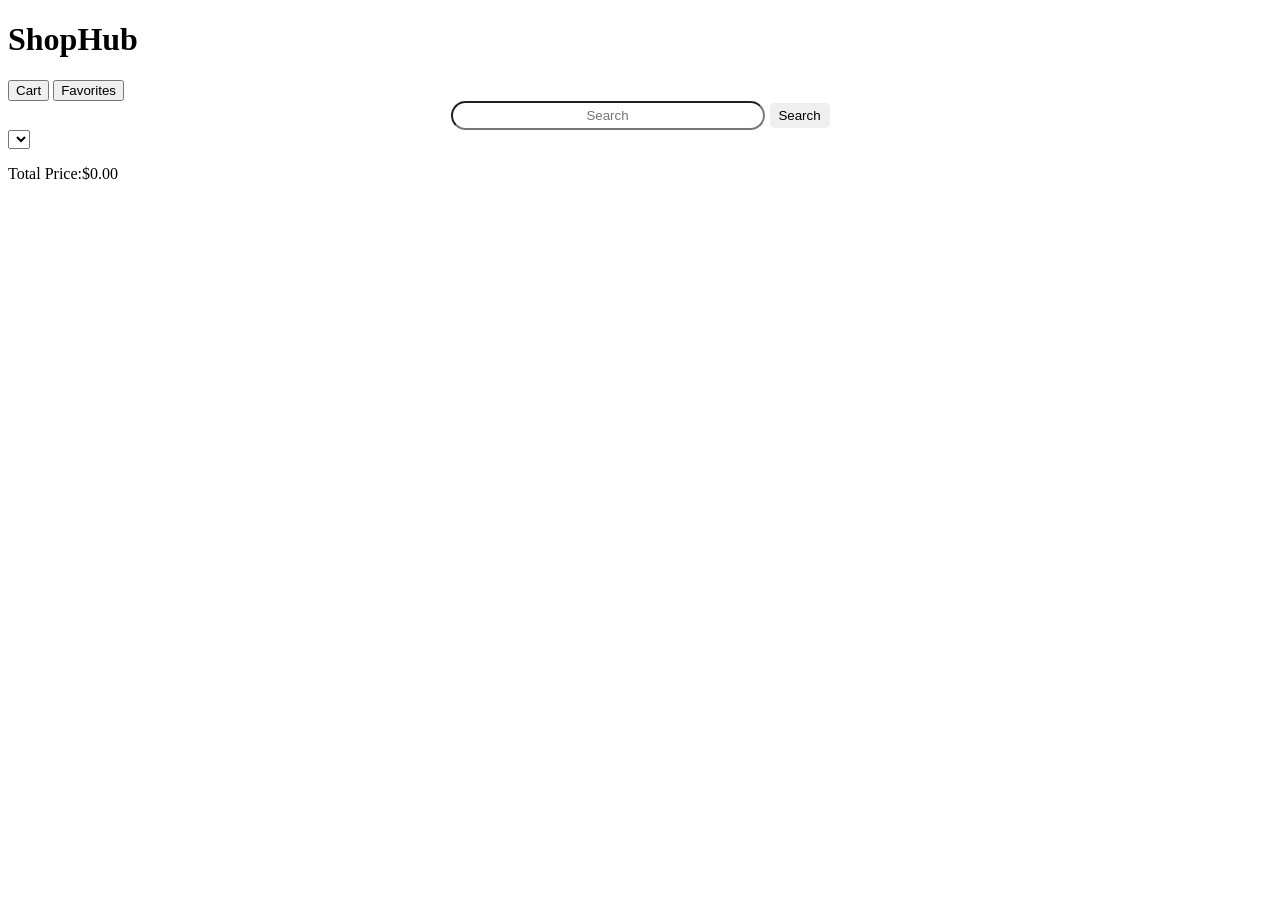
<file: E-commerce/index.html>
<!DOCTYPE html>
<html lang="en">
<head>
  <meta charset="UTF-8">
  <meta name="viewport" content="width=device-width, initial-scale=1.0">
  <title>E-commerce Product Dashboard</title>
  <link rel="stylesheet" href="style.css">
</head>
<body>
  <header class="hdr">
    <h1>ShopHub</h1>
    <button class="cart-btn">Cart</button>
    <button class="favorites-btn">Favorites</button>
  </header>
   <main>
      <section class="srch">
        <input type="text" placeholder="Search" class="search-input">
        <button class="search-btn">Search</button>
      </section>
      <section>
        <select class="select-option" name="Category" id="gateogry"></select>
      </section>
      <section>
        <div class="product-container"></div>
      </section>
      <section>
        <div class="cart-container"></div>
        <p class="total-price">Total price</p>
      </section>
      <section>
        <div class="favorites-container"></div>
      </section>
    </main>
    <script src="script.js"></script>
</body>
</html>
</file>
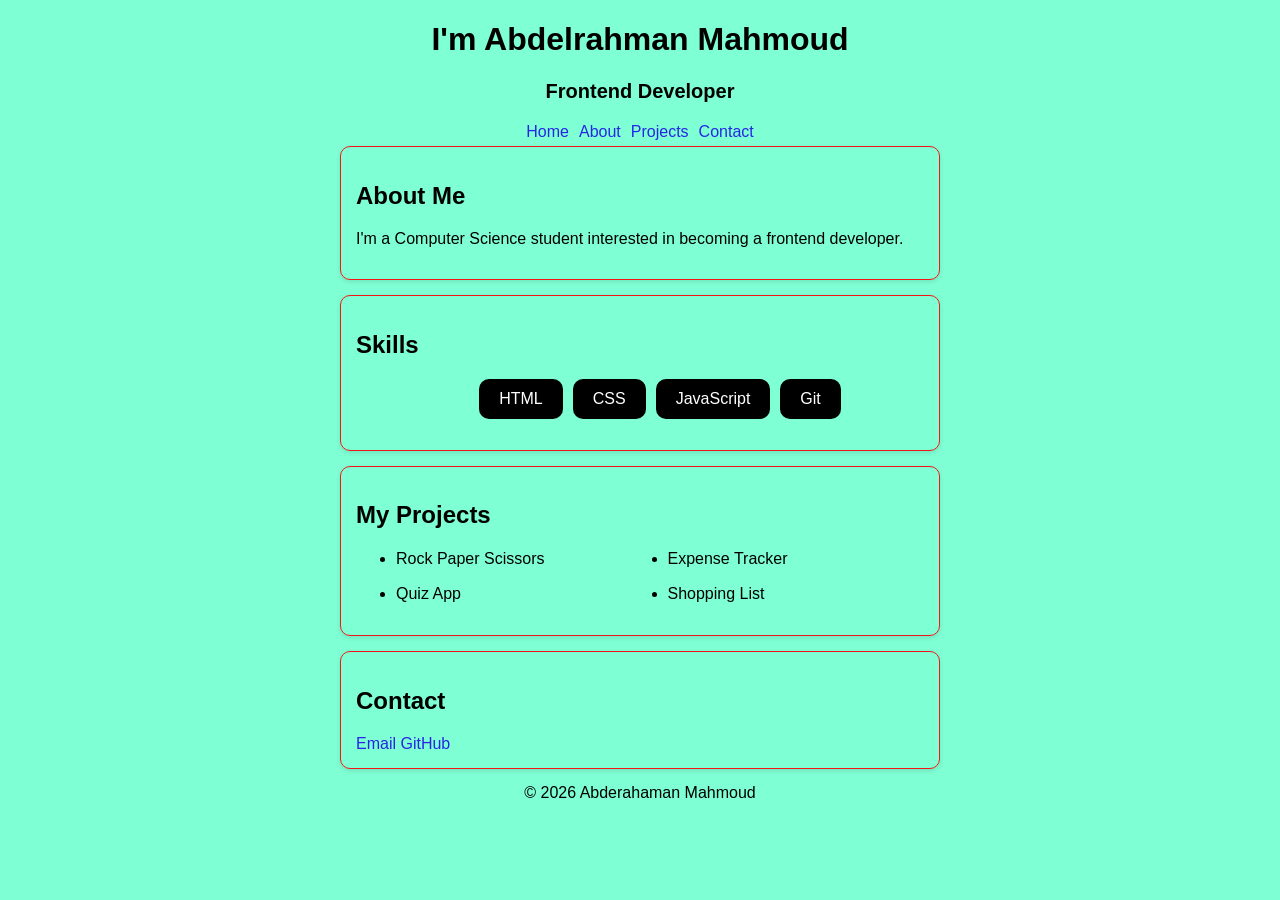
<file: html and css/index.html>
<!DOCTYPE html>
<html lang="en">
<head>
  <meta charset="UTF-8">
  <meta name="viewport" content="width=device-width, initial-scale=1.0">
  <link rel="stylesheet" href="style.css">
  <title> pracitce</title>
</head>
<body>
   <header class="header">
    <h1>I'm Abdelrahman Mahmoud</h1>
    <p class="p1">Frontend Developer</p>
    <nav>
    <a href="#">Home</a>
    <a href="#">About</a>
    <a href="#">Projects</a>
    <a href="#">Contact</a>
  </nav>
  </header>
  <main class="main-section">
   <section class="section">
    <h2>About Me</h2>
    <p>
      I'm a Computer Science student interested in becoming a frontend developer.
    </p>
   </section>
   <section class="section">
      <h2>Skills</h2>
    <ul class="skill-section">
      <li>HTML</li>
      <li>CSS</li>
      <li>JavaScript</li>
      <li>Git</li>
    </ul>
   </section>
   <section class="section">
       <h2>My Projects</h2>
    <ul class="projects">
      <li>Rock Paper Scissors </li>
      <li>Expense Tracker</li>
      <li>Quiz App</li>
      <li>Shopping List</li>
    </ul>
   </section>
    <section class="section">
      <h2>Contact</h2>
    <a href="mailto:rrtr54d@gmail.com">Email</a>
    <a href="https://github.com/Abdelraman-mahmoud1">GitHub</a>
    </section>
  </main>
   <footer class="footer">© 2026 Abderahaman Mahmoud</footer>
</body>
</html>
</file>
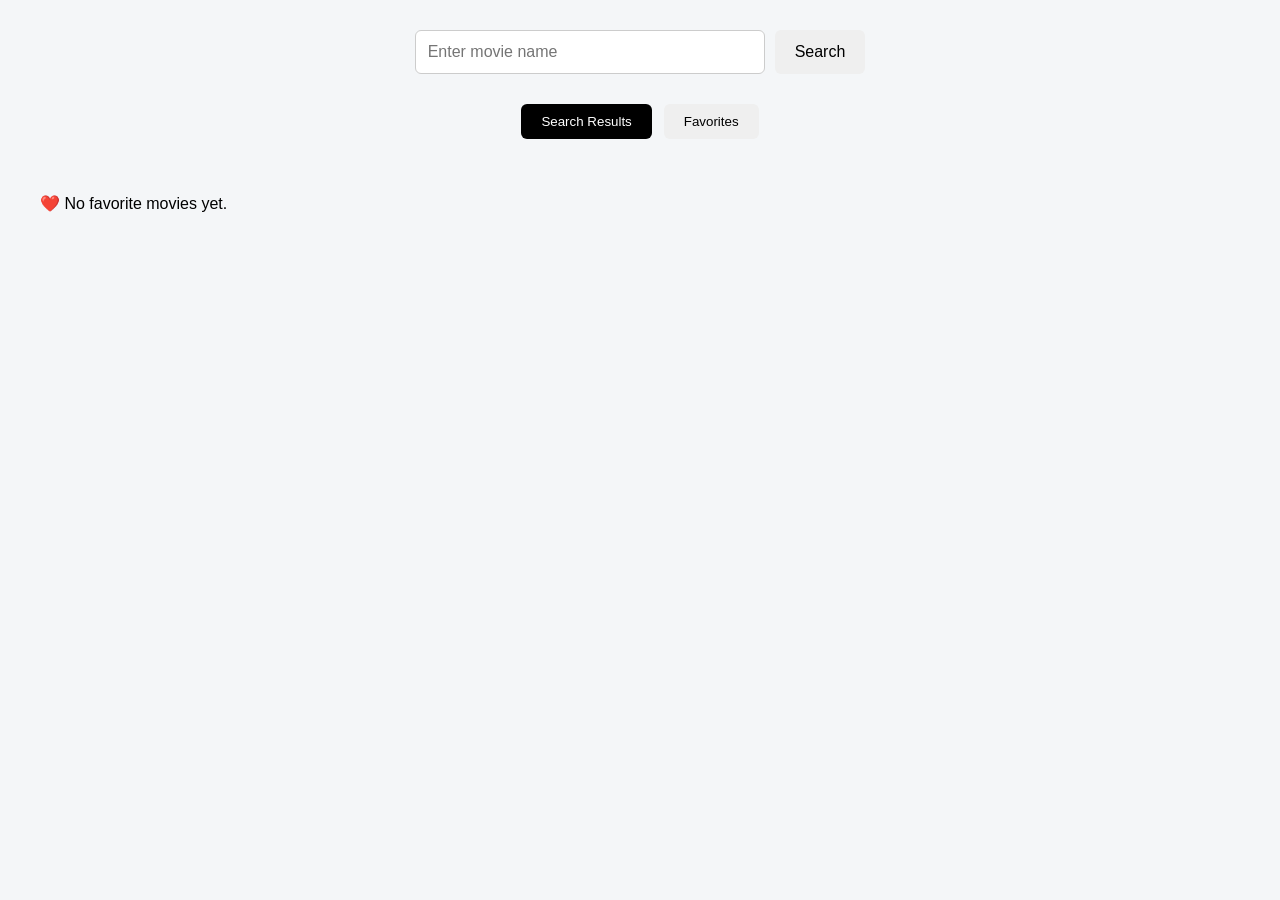
<file: movie search/index.html>
<!DOCTYPE html>
<html lang="en">
<head>
  <meta charset="UTF-8">
  <meta name="viewport" content="width=device-width, initial-scale=1.0">
  <link rel="stylesheet" href="style.css">
  <title>Movie Search</title>
</head>
<body>
<div class="search-section">
  <input class="js-movie" placeholder="Enter movie name">
  <button class="js-search">Search</button>
</div>
<div class="view-buttons">
  <button class="js-show-search active">Search Results</button>
  <button class="js-show-favorites">Favorites</button>
</div>
<div class="js-results"></div>
<div class="js-favorites"></div>
<script src="script.js"></script>
</body>
</html>
</file>
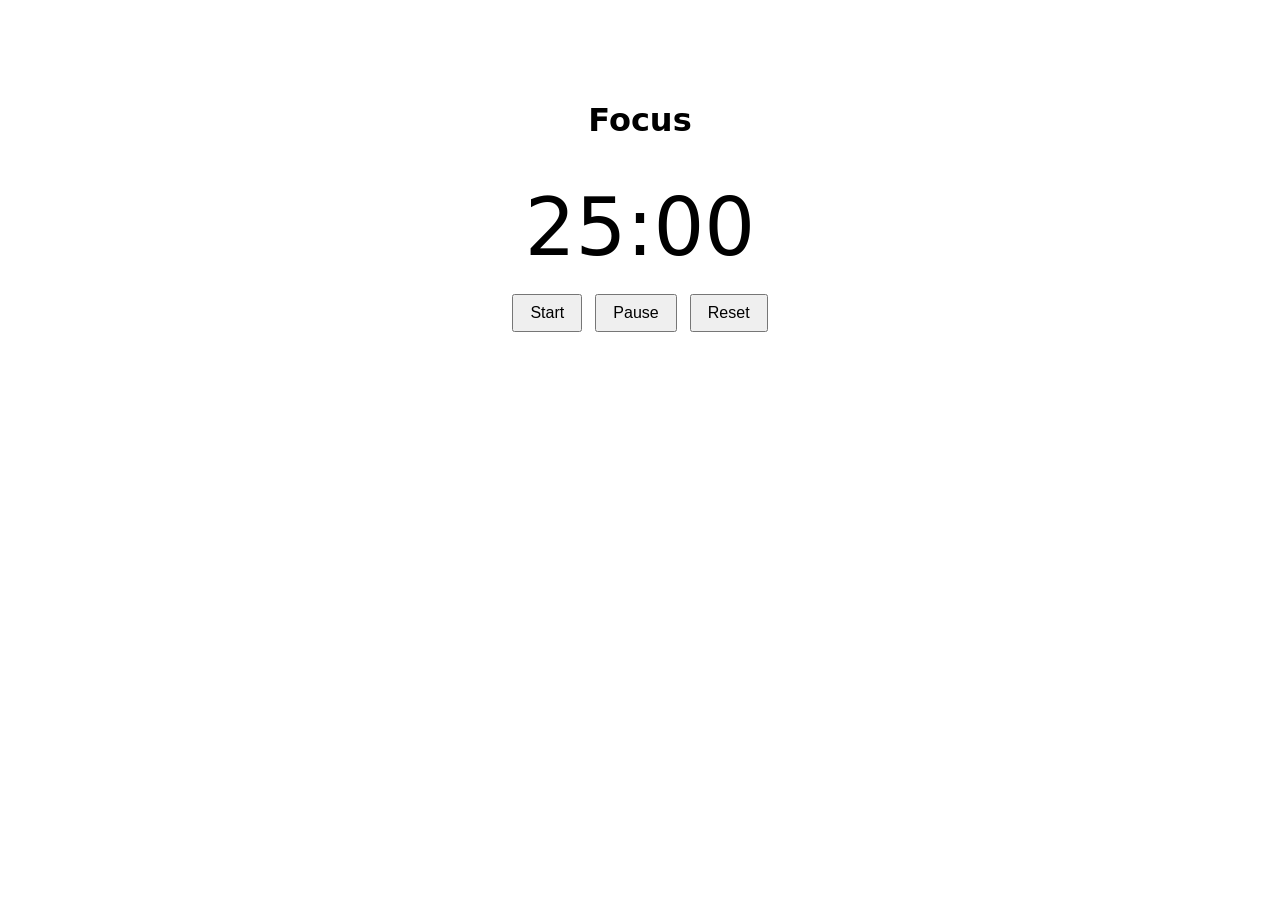
<file: Pomodoro timer/index.html>
<!DOCTYPE html>
<html lang="en">
<head>
  <meta charset="UTF-8">
  <meta name="viewport" content="width=device-width, initial-scale=1">
  <title>Pomodoro Timer</title>
  <style>
    body {
      font-family: system-ui, sans-serif;
      display: flex;
      flex-direction: column;
      align-items: center;
      margin-top: 80px;
    }
    #time { font-size: 5rem; margin: 20px 0; }
    button { font-size: 1rem; padding: 8px 16px; margin: 0 4px; cursor: pointer; }
  </style>
</head>
<body>
  <h1 id="mode">Focus</h1>
  <div id="time">25:00</div>
  <div>
    <button id="start">Start</button>
    <button id="pause">Pause</button>
    <button id="reset">Reset</button>
  </div>

  <script src="timer.js"></script>
</body>
</html>
</file>
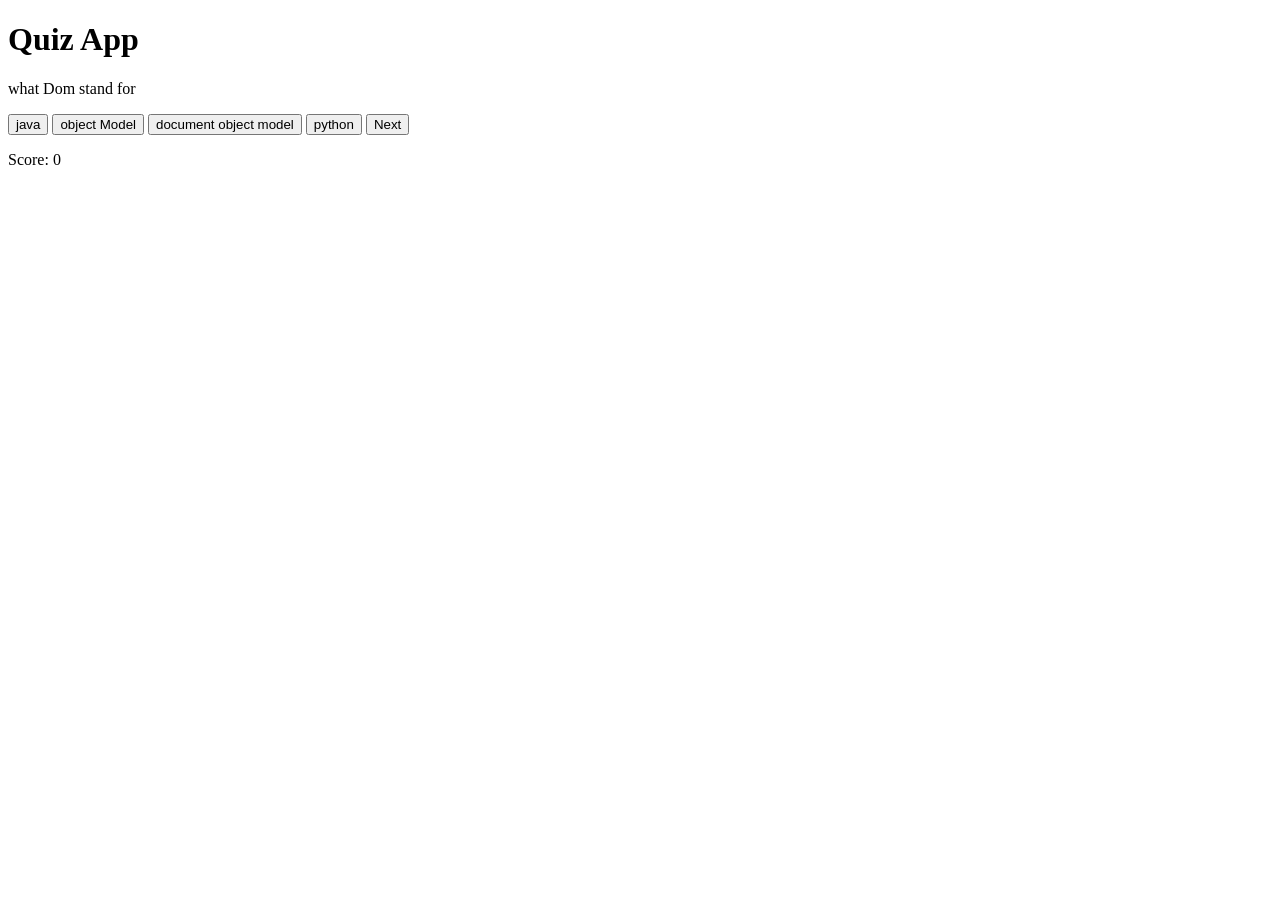
<file: Quiz-app/index.html>
<!DOCTYPE html>
<html lang="en">
<head>
  <meta charset="UTF-8">
  <meta name="viewport" content="width=device-width, initial-scale=1.0">
  <title>Quiz App</title>
</head>
<body>
<h1>Quiz App</h1>

<p class="js-question">Question goes here</p>

<button class="js-answer-1">Answer 1</button>
<button class="js-answer-2">Answer 2</button>
<button class="js-answer-3">Answer 3</button>
<button class="js-answer-4">Answer 4</button>

<button class="js-next">Next</button>

<p class="js-score">Score: 0</p>
<script src="script.js"></script>
</body>
</html>
</file>
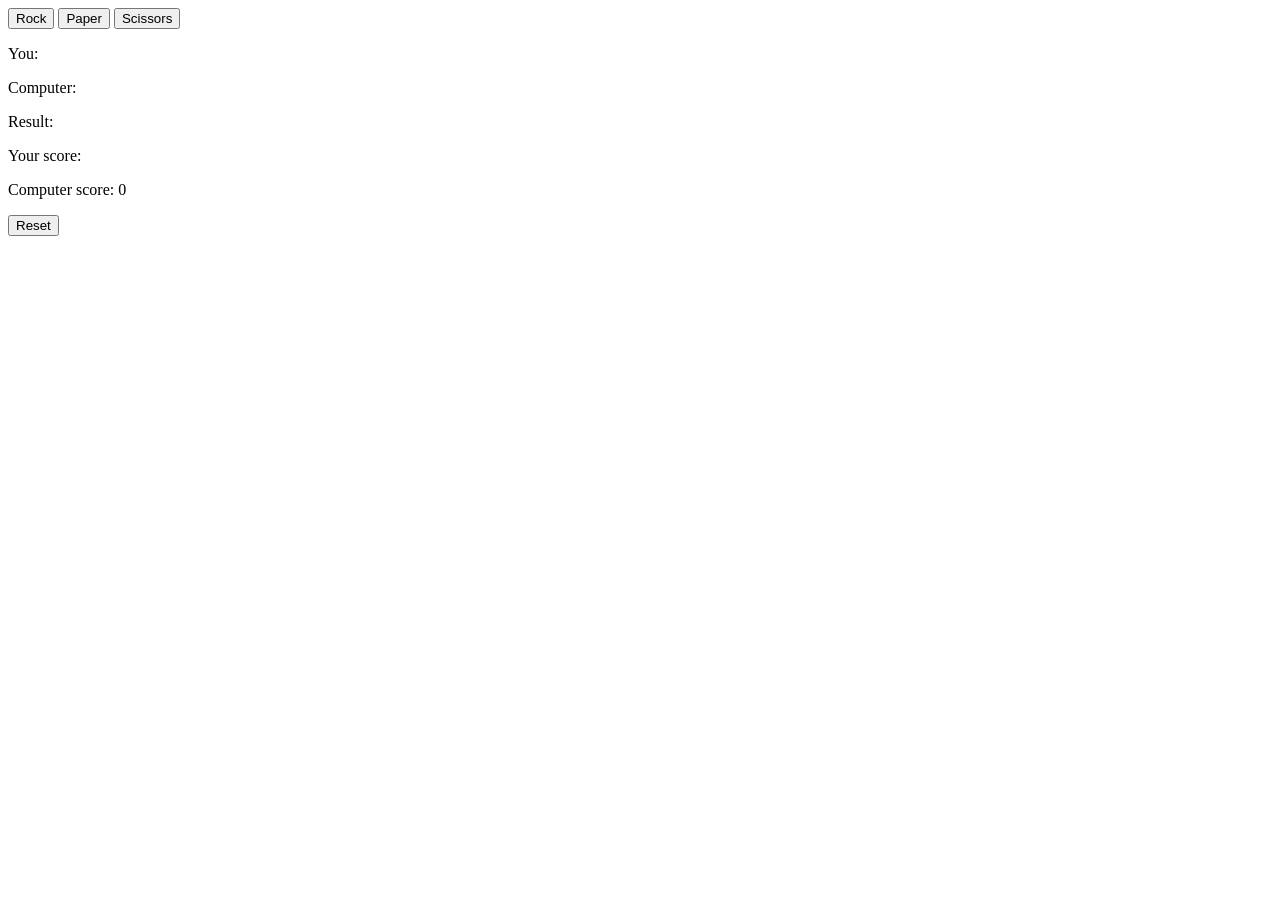
<file: Rock-Paper-Scissors/index.html>
<!DOCTYPE html>
<html lang="en">
<head>
  <meta charset="UTF-8">
  <meta name="viewport" content="width=device-width, initial-scale=1.0">
  <title>Rock Paper Scissors</title>
</head>
<body>
 <div class="container">
  <button class="js-rock">Rock</button>
  <button class="js-paper">Paper</button>
  <button class="js-scissors">Scissors</button>
</div>

<p class="js-you">You:</p>
<p class="js-computer">Computer:</p>
<p class="js-result">Result:</p>
<p class="js-score">Your score:</p>
<p class="js-computer-score">Computer score: 0</p>
<button class="js-reset">Reset</button>
<script src="script.js"></script>
</body>
</html>
</file>
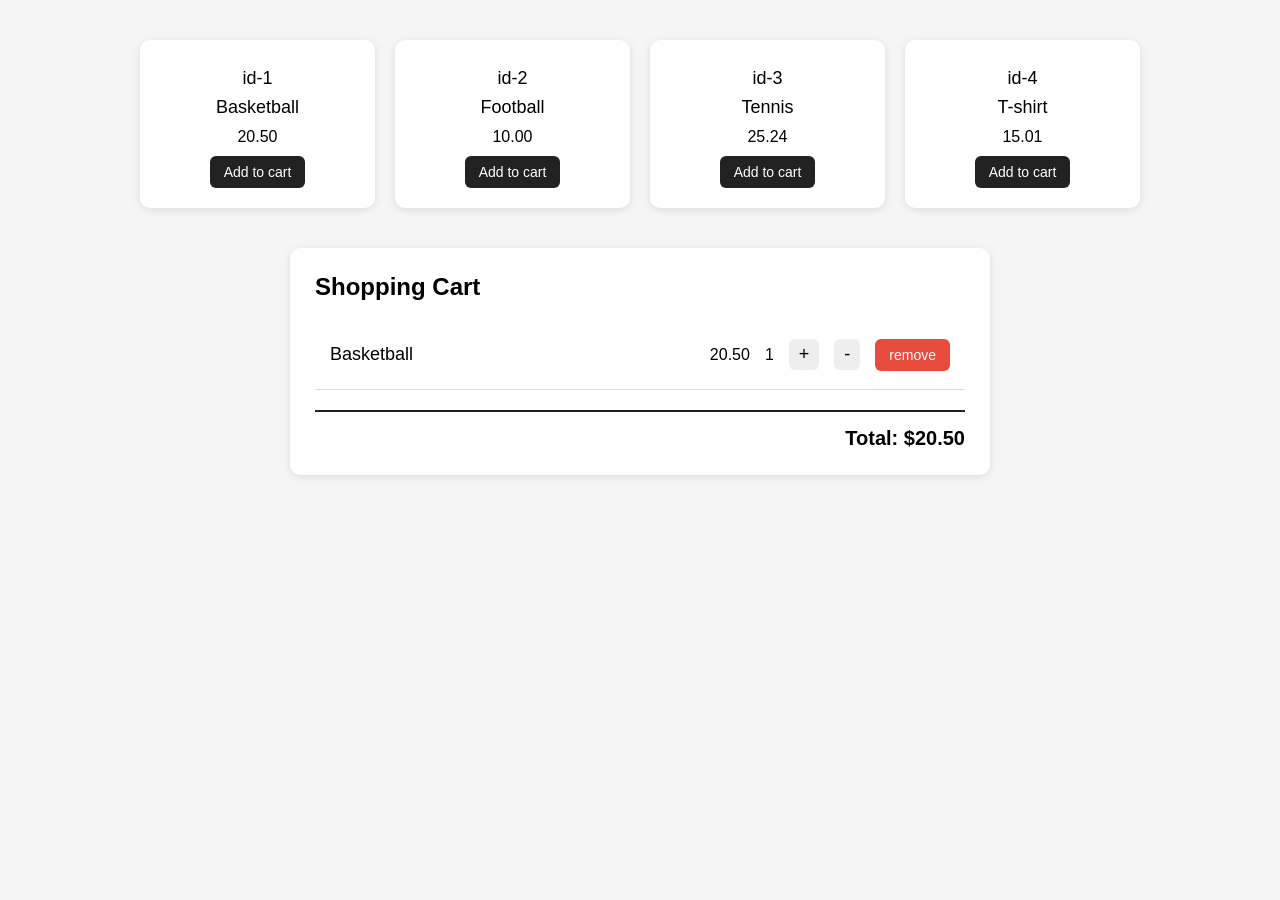
<file: Shopping Cart/index.html>
<!DOCTYPE html>
<html lang="en">
<head>
  <meta charset="UTF-8">
  <meta name="viewport" content="width=device-width, initial-scale=1.0">
  <link rel="stylesheet" href="style.css">
  <title> Shopping Cart</title>
</head>
<body>
  <div class="product-container">
  </div>
  <div class="cart-container">
    </div>

  <script src="product.js" defer></script>
</body>
</html>
</file>
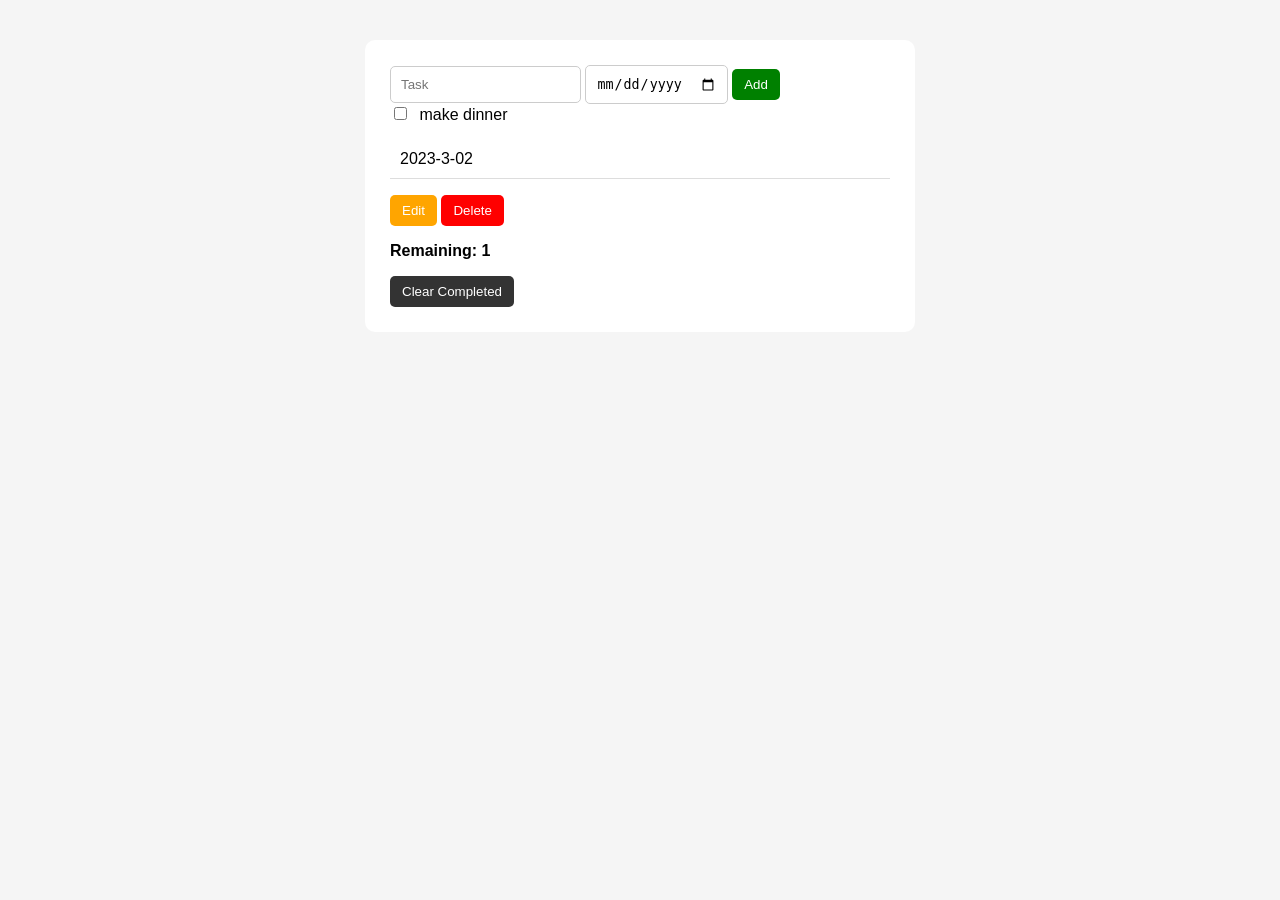
<file: todo list/index.html>
<!DOCTYPE html>
<html lang="en">
<head>
  <meta charset="UTF-8">
  <meta name="viewport" content="width=device-width, initial-scale=1.0">
  <link rel="stylesheet" href="style.css">
  <title>Todo List</title>
</head>
<body>
  <div class="container">
    <input class="js-input" type="text" placeholder="Task" >
    <input class="js-date" type="date" >
    <button class="addbtn js-addbtn">Add</button>
    <div class="js-show"></div>
    <p class="js-remaining">Remaining: 0 </p>
    <button class="js-completed"> Clear Completed</button>
  </div>
  <script src="script.js"></script>
</body>
</html>
</file>
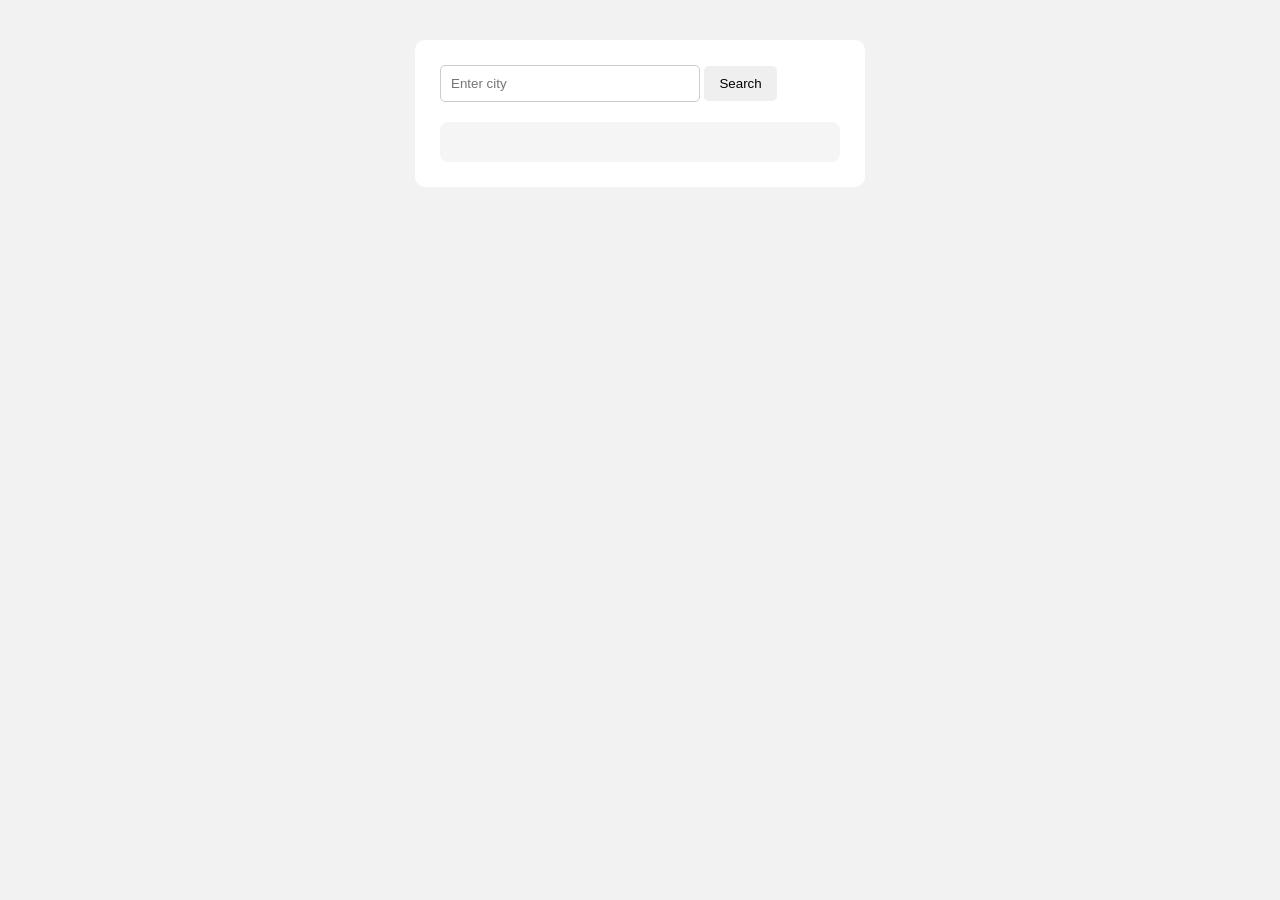
<file: weather app/index.html>
<!DOCTYPE html>
<html lang="en">
<head>
  <meta charset="UTF-8">
  <meta name="viewport" content="width=device-width, initial-scale=1.0">
  <title>Weather App</title>
  <link rel="stylesheet" href="style.css">
</head>
<body>
  <div class="weather-container">
  <input class="js-city" type="text" placeholder="Enter city">
  <button class="js-search">Search</button>
  <div class="js-weather"></div>
</div>
<script src="script.js"></script>
</body>
</html>
</file>
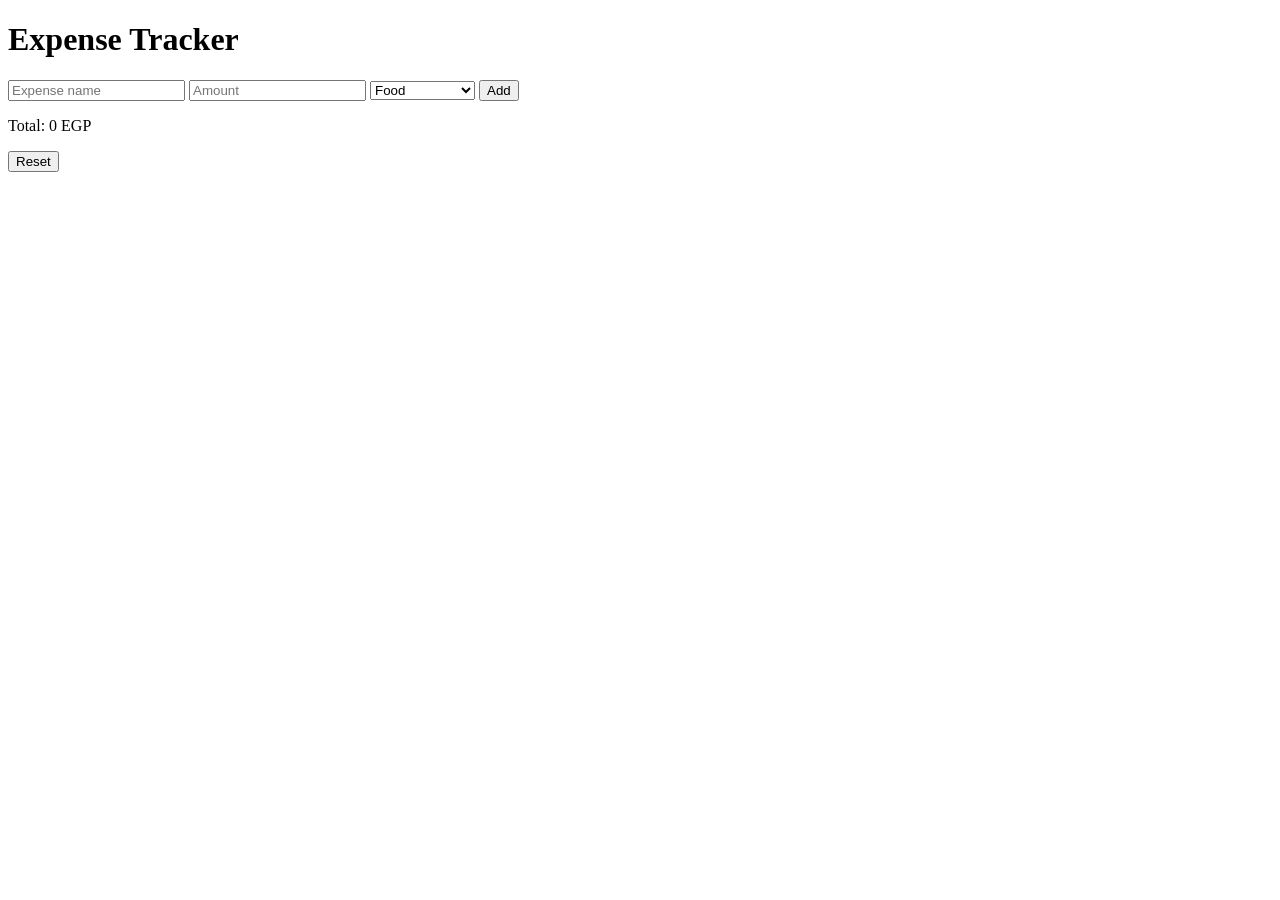
<file: Expense-Tracker/index2.html>
<!DOCTYPE html>
<html lang="en">
<head>
  <meta charset="UTF-8">
  <meta name="viewport" content="width=device-width, initial-scale=1.0">
  <title>Expense Tracekr</title>
</head>
<body>
  <h1>Expense Tracker</h1>

<input class="js-name" placeholder="Expense name">

<input class="js-amount" placeholder="Amount">

<select class="js-category">
  <option>Food</option>
  <option>Transport</option>
  <option>Entertainment</option>
  <option>Other</option>
</select>

<button class="js-add">Add</button>

<div class="js-expenses"></div>

<p class="js-total">Total: 0 EGP</p>
<button class="js-reset">Reset</button>
<script src="script2.js" ></script>
</body>
</html>
</file>
<file: E-commerce/style.css>
.srch{
  display: flex;
  justify-content: center;
  align-items: center;
}
.search-input{
 width: 300px;
 padding: 5px;

 border-radius: 15px;
 margin-right: 5px;
 text-align: center;
}
.search-btn{
  width: 60px;
 padding: 5px;
 border: none;
 border-radius: 5px;
 cursor: pointer;

}

.product-container{
  display: grid;
  grid-template-columns: repeat(4 , 1fr);
}
.product-cont img{
  width:200px ;
}
.cart-container{
  display: grid;
  grid-template-columns: repeat(4,1fr);
}
.cart-cont img{
  width: 200px;
}
@media (max-width:600px){
  .product-container{
    grid-template-columns: repeat(2,1fr);
  }
}
</file>
<file: html and css/style.css>
body{
 font-family: Arial, Helvetica, sans-serif;
 background-color: aquamarine;
 color: black;
 margin: 0;
 

}
.header{
  text-align: center;
  
}
nav{ 
  display: flex;
  justify-content: center;
  align-items: center;
  gap: 10px;
  margin-bottom: 5px;
}
.p1{
 font-size: 20px;
 font-weight: bold;
 margin-top: 10px;
 text-align: center;
}
.main-section{
 max-width: 600px;
 width: 90%;
 margin: 0 auto;

}
.section{
 border: 1px solid #f21717;
 border-radius: 10px;
 padding: 15px;
 margin-bottom: 15px;
 box-shadow: 0 2px 5px rgba(20, 1, 1, 0.104);
}
a{
  color: rgb(40, 37, 229);
  text-decoration: none;
}
li{
  line-height: 20px;
}
.footer{
  text-align: center;
}
.skill-section{
  display: flex;
  justify-content: center;
  flex-wrap: wrap;
  gap: 10px;
  list-style: none;
}
.skill-section li{
  background-color: rgb(0, 0, 0);
  color:  white;
  border-radius: 10px;
  padding: 10px 20px;
  cursor: pointer;
}
.projects{
  display: grid;
  grid-template-columns: repeat(2 ,1fr);
  gap: 15px;
}
@media (max-width:600px){
  .projects {
    grid-template-columns: 1fr;
  }
  .skill-section{
    flex-direction: column;
    width: auto;
  }
 .header h1 , .p1{
    font-size: 15px;
  }
  nav{
    flex-direction: column;
  }
}
</file>
<file: movie search/style.css>
* {
  box-sizing: border-box;
}

body {
  margin: 0;
  padding: 30px;
  font-family: Arial, sans-serif;
  background-color: #f4f6f8;
}

h1 {
  text-align: center;
  margin-bottom: 25px;
}

.search-section {
  display: flex;
  justify-content: center;
  gap: 10px;
  margin-bottom: 30px;
}
.view-buttons {
  display: flex;
  justify-content: center;
  gap: 12px;
  margin: 25px 0;
}

.view-buttons button:hover {
  opacity: 0.85;
}
.view-buttons button {
  padding: 10px 20px;
  border: none;
  border-radius: 6px;
  cursor: pointer;
}

.view-buttons button.active {
  background-color: black;
  color: white;
}
.js-movie {
  width: 350px;
  padding: 12px;
  border: 1px solid #ccc;
  border-radius: 6px;
  font-size: 16px;
}

.js-search {
  padding: 12px 20px;
  border: none;
  border-radius: 6px;
  cursor: pointer;
  font-size: 16px;
}

.js-results {
  max-width: 1100px;
  margin: 0 auto;
  display: grid;
  grid-template-columns: repeat(4, 1fr);
  gap: 20px;
}
.found , .loading , .enter{
  text-align: center;
  font-size: 25px;
  font-weight: bold;
}

.movie-card {
  padding: 15px;
  border-radius: 10px;
  background-color: white;
  box-shadow: 0 2px 8px rgba(0, 0, 0, 0.1);
}

.movie-card img {
  width: 100%;
  height: 300px;
  object-fit: cover;
  border-radius: 6px;
}

.movie-card h2 {
  font-size: 18px;
  margin: 10px 0;
}

.movie-card p {
  margin: 6px 0;
}
.js-favorites {
  display: grid;
  grid-template-columns: repeat(4, 1fr);
  gap: 20px;
  max-width: 1200px;
  margin: 30px auto;
}
.js-remove{
  background-color: rgba(252, 1, 1, 0.973);
  color: white;
  border-radius: 10px;
  cursor: pointer;
}
.js-remove:hover{
  background-color: rgba(255, 0, 0, 0.373);
}

.favorite-card {
  padding: 15px;
  border-radius: 10px;
  background-color: white;
  text-align: center;
}

.favorite-card img {
  width: 100%;
  height: 300px;
  object-fit: cover;
  border-radius: 8px;
}
 
.favorite-card button , .movie-card button {
  padding: 8px 12px;
  border: none;
  border-radius: 6px;
  cursor: pointer;
  margin-top: 10px;
}

@media (max-width: 900px) {
  .js-favorites {
    grid-template-columns: repeat(2, 1fr);
  }
}

@media (max-width: 600px) {
  .js-favorites {
    grid-template-columns: 1fr;
  }
}
@media (max-width: 900px) {
  .js-results {
    grid-template-columns: repeat(2, 1fr);
  }
}

@media (max-width: 600px) {
  .search-section {
    flex-direction: column;
  }

  .js-movie {
    width: 100%;
  }

  .js-results {
    grid-template-columns: 1fr;
  }}
</file>
<file: Shopping Cart/style.css>
* {
  box-sizing: border-box;
}

body {
  font-family: Arial, sans-serif;
  background-color: #f5f5f5;
  margin: 0;
  padding: 40px;
}

h1 {
  text-align: center;
  margin-bottom: 30px;
}

.product-container {
  display: grid;
  grid-template-columns: repeat(4, 1fr);
  gap: 20px;
  max-width: 1000px;
  margin: 0 auto 40px;
}

.container {
  background-color: white;
  padding: 20px;
  border-radius: 10px;
  text-align: center;
  box-shadow: 0 2px 8px rgba(0, 0, 0, 0.1);
}

.js-name {
  font-size: 18px;
  margin: 8px 0;
}

.js-price {
  font-size: 16px;
  margin: 10px 0;
}

button {
  border: none;
  border-radius: 6px;
  padding: 8px 14px;
  cursor: pointer;
  font-size: 14px;
}

.js-addbtn {
  background-color: #222;
  color: white;
}

.js-addbtn:hover {
  background-color: #444;
}

.cart-container {
  background-color: white;
  max-width: 700px;
  margin: 0 auto;
  padding: 25px;
  border-radius: 10px;
  box-shadow: 0 2px 8px rgba(0, 0, 0, 0.1);
}

.cart-container h2 {
  margin-top: 0;
}

.cart-items {
  display: flex;
  flex-direction: column;
  gap: 12px;
}

[class^="cart-items-"] {
  display: flex;
  align-items: center;
  gap: 15px;
  padding: 15px;
  border-bottom: 1px solid #ddd;
}

[class^="cart-items-"] .js-name {
  flex: 1;
}

.js-plusbtn,
.js-minusbtn {
  padding: 5px 10px;
  font-size: 18px;
  background-color: #eee;
}

.js-plusbtn:hover,
.js-minusbtn:hover {
  background-color: #ddd;
}

.js-removebtn {
  background-color: #e74c3c;
  color: white;
}

.js-removebtn:hover {
  background-color: #c0392b;
}

#cart-total {
  font-size: 20px;
  font-weight: bold;
  text-align: right;
  margin-top: 20px;
  padding-top: 15px;
  border-top: 2px solid #222;
}

/* Responsive */
@media (max-width: 800px) {
  .product-container {
    grid-template-columns: repeat(2, 1fr);
  }
}

@media (max-width: 500px) {
  body {
    padding: 20px;
  }

  .product-container {
    grid-template-columns: 1fr;
  }

  [class^="cart-items-"] {
    flex-wrap: wrap;
  }
}
</file>
<file: todo list/style.css>
body {
  font-family: Arial, sans-serif;
  background-color: #f5f5f5;
  margin: 0;
  padding: 40px;
}

.container {
  width: 500px;
  margin: auto;
  background-color: white;
  padding: 25px;
  border-radius: 10px;
}
/*
.item-container{
  display: flex;
  row-gap: 10px;
  column-gap: 10px;
  margin-bottom: 10px;
}
*/

.js-input,
.js-date {
  padding: 10px;
  border: 1px solid #ccc;
  border-radius: 5px;
}

.js-addbtn,
.js-edit,
.js-delete,
.js-completed {
  padding: 8px 12px;
  border: none;
  border-radius: 5px;
  cursor: pointer;
}

.js-addbtn {
  background-color: green;
  color: white;
}

.js-edit {
  background-color: orange;
  color: white;
}

.js-delete {
  background-color: red;
  color: white;
}

.js-completed {
  background-color: #333;
  color: white;
}

.js-show p {
  padding: 10px;
  border-bottom: 1px solid #ddd;
}

.js-checkbox {
  margin-right: 8px;
}

.js-remaining {
  font-weight: bold;
}
</file>
<file: weather app/style.css>
body {
  font-family: Arial, sans-serif;
  background-color: #f2f2f2;
  margin: 0;
  padding: 40px;
}
.weather-container {
  width: 400px;
  margin: auto;
  background-color: white;
  padding: 25px;
  border-radius: 10px;
}
.js-city {
  padding: 10px;
  width: 65%;
  border: 1px solid #ccc;
  border-radius: 5px;
  box-sizing: border-box;
}

.js-search {
  padding: 10px 15px;
  border: none;
  border-radius: 5px;
  cursor: pointer;
}
.js-weather {
  margin-top: 20px;
  padding: 20px;
  border-radius: 8px;
  background-color: #f5f5f5;
  line-height: 2;
}
.js-weather h2 {
  margin-top: 0;
  text-align: center;
}
</file>
